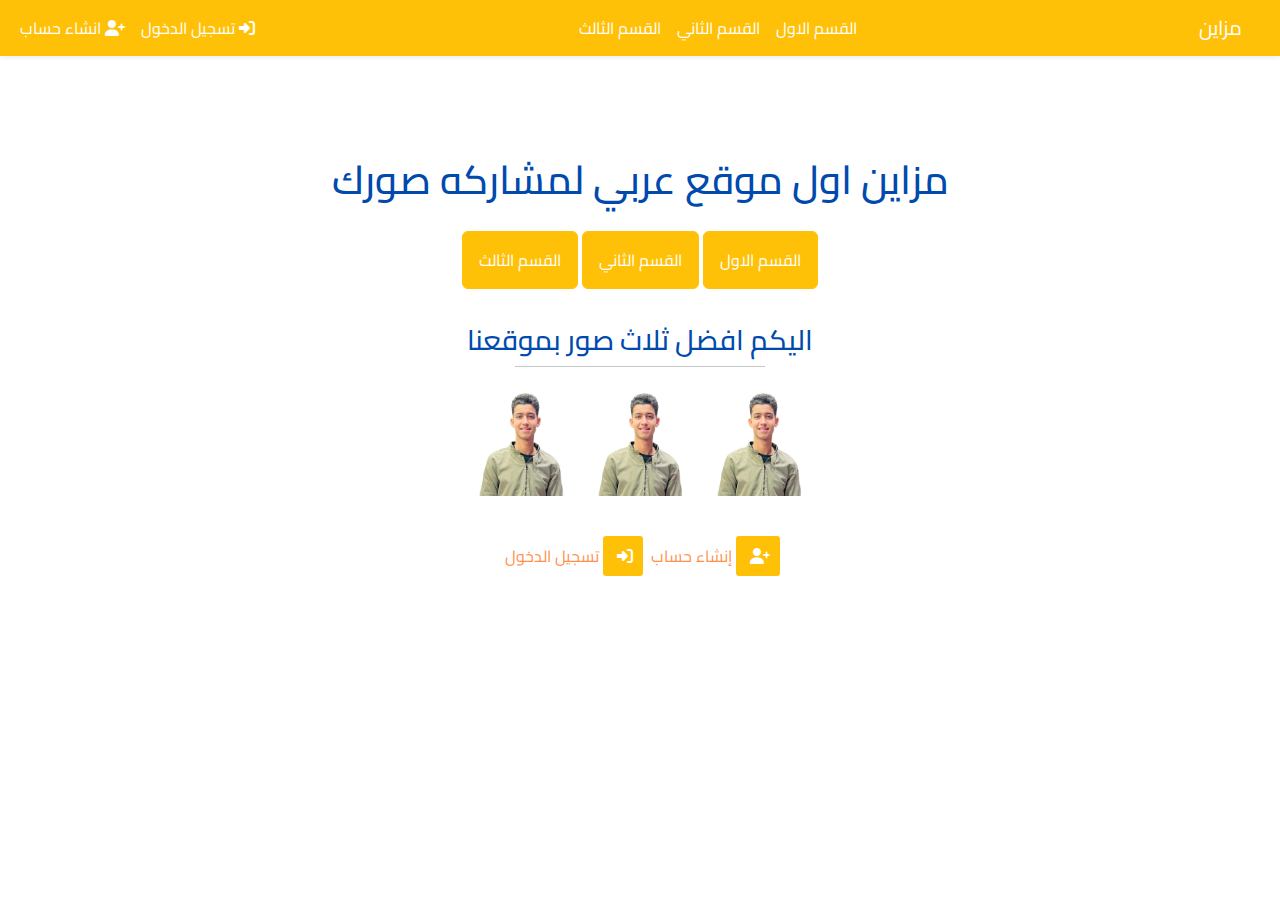
<file: index.html>
<!DOCTYPE html>
<html dir="rtl">

<head>
    <meta charset="UTF-8">
    <link rel="stylesheet" href="https://cdnjs.cloudflare.com/ajax/libs/font-awesome/6.4.2/css/all.min.css" integrity="sha512-z3gLpd7yknf1YoNbCzqRKc4qyor8gaKU1qmn+CShxbuBusANI9QpRohGBreCFkKxLhei6S9CQXFEbbKuqLg0DA==" crossorigin="anonymous" referrerpolicy="no-referrer" />
    <link rel="preconnect" href="https://fonts.googleapis.com">
<link rel="preconnect" href="https://fonts.gstatic.com" crossorigin>
<link rel="stylesheet" href="https://fonts.google.com/noto/specimen/Noto+Naskh+Arabic?subset=arabic&noto.script=Arab">
    <meta name="viewport" content="width=device-width, initial-scale=1.0">
    <title>Document</title>
    <link rel="stylesheet" href="css/bootstrap.rtl.css">
    <link rel="stylesheet" href="css/bootstrap.min.css">
    <link rel="stylesheet" href="css/all.min.css">




    <link rel="stylesheet" href="css/style.css">
    <style>
      .containerr {
        display: flex; /* تجعل العناصر الداخلية تعرض جنبًا إلى جنب */;
          text-align: center; /* توضع الصور في وسط الصفحة */

      }
      
      .containerr img {
        width: 33.12%; /* تحدد عرض الصورة بنسبة مئوية من عرض الحاوية */
        height: auto; /* تحافظ على تناسب الارتفاع */
        text-align: center;
        
      };
      </style>
</head>

<body class=""   >
  <nav class="navbar navbar-expand-md navbar-light bg-warning shadow-sm  text-center w-100 "  >
    <div class="container-fluid">
      <a class="navbar-brand  ms-3 text-white " href="index.html">مزاين</a>
      <button class="navbar-toggler" type="button" data-bs-toggle="collapse" data-bs-target="#navbarText" aria-controls="navbarText" aria-expanded="false" aria-label="Toggle navigation">
        <span class="navbar-toggler-icon"></span>
      </button>
      <div class="collapse navbar-collapse" id="navbarText">
        <ul class="navbar-nav m-auto mb text-center mb-lg-0">
          <li class="nav-item ">
            <a class="nav-link text-white text-center  text-center m-auto -toggle" href="indexx.html" id="" role=""  data-bs-toggle="" aria-expanded="">
                القسم الاول
              </a>                  </li>
          <li class="nav-item text-center ">
            <a class="nav-link text-white" href="indexx.html" id="" role="" data-bs-toggle="" aria-expanded="">
                القسم الثاني
              </a>                  </li>
          <li class="nav-item text-center ">
            <a class="nav-link text-white  " href="indexx.html" id="" role="" data-bs-toggle="" aria-expanded="">
                القسم الثالث
              </a>                  </li>
        
        </ul>

        <ul  class="me- navbar-nav  "  >
          <li class="nav-item">
            <a class="nav-link text-white " href="login.html"  role="" data-bs-toggle="" aria-expanded="">
                  <i class="fas fa-sign-in-alt   m-auto text-"></i>  تسجيل الدخول
              
              </a>                  </li>
          <li class="nav-item">
            <a class="nav-link text-white -toggle" href="registair.html"  role="" data-bs-toggle="" aria-expanded="">
                <i class="fas fa-user-plus btn-lg  m-auto text-center"></i>
                 انشاء حساب
              </a>                  </li>
        </ul>

        <span class="navbar-text">
        </span>
      </div>
    </div>
  </nav>



  <div class="container"  style="margin-top: 100px;"  >


  <h1 class="text-  text-center" style="color: #004aad;" > مزاين اول موقع عربي لمشاركه صورك</h1>
 


  <div class="row text-center">
      <div class="col-md-6 text-center m-auto">
          <a class="btn btn-warning p-3 text-white text-decoration-none" href="indexx.html">القسم الاول </a>
          <a class="btn btn-warning  p-3 text-white text-decoration-none" href="indexx.html">القسم الثاني</a>
          <a class="btn btn-warning  p-3 text-white text-decoration-none" href="indexx.html">القسم الثالث </a>

      </div>
     
      <br>
      <br>
      <br>
      <br>
      <div class="mt-3  m-auto ">
        <h3  class="" style="color: #004aad;" >اليكم افضل ثلاث صور بموقعنا </h3>
        <hr class="text-center m-auto p " >
      </div>
        <div class="containerr col-md-4 text-cnter m-auto ">
          <img src="IMG_2068.JPG" class="text-cener m-auto  "  width="" alt="">
          <img src="IMG_2068.JPG" class="text-cener m-auto  "  width="" alt="">
          <img src="IMG_2068.JPG" class="text-cener m-auto  "  width="" alt="">
         
          <br>
          <br>
          <br>
          <br>
          
      </div>
        
      <div class="button-container  mt-5 ">
        <a class="button bg-warning text-decoration-none btn-lg " href="registair.html" >   <i class="fas fa-user-plus btn-lg  m-auto text-center"></i>
        </a>
        <span class="icon-label m-1">إنشاء حساب</span>

        <a class="button bg-warning text-decoration-none  btn-lg" href="login.html" >            <i class="fas fa-sign-in-alt   m-auto text-"></i>
        </a>
        
        <span class="icon-label m-1">تسجيل الدخول</span>

      </div>


  

</div>
</body>
<script src="js/js.js"></script>

</html>
</file>
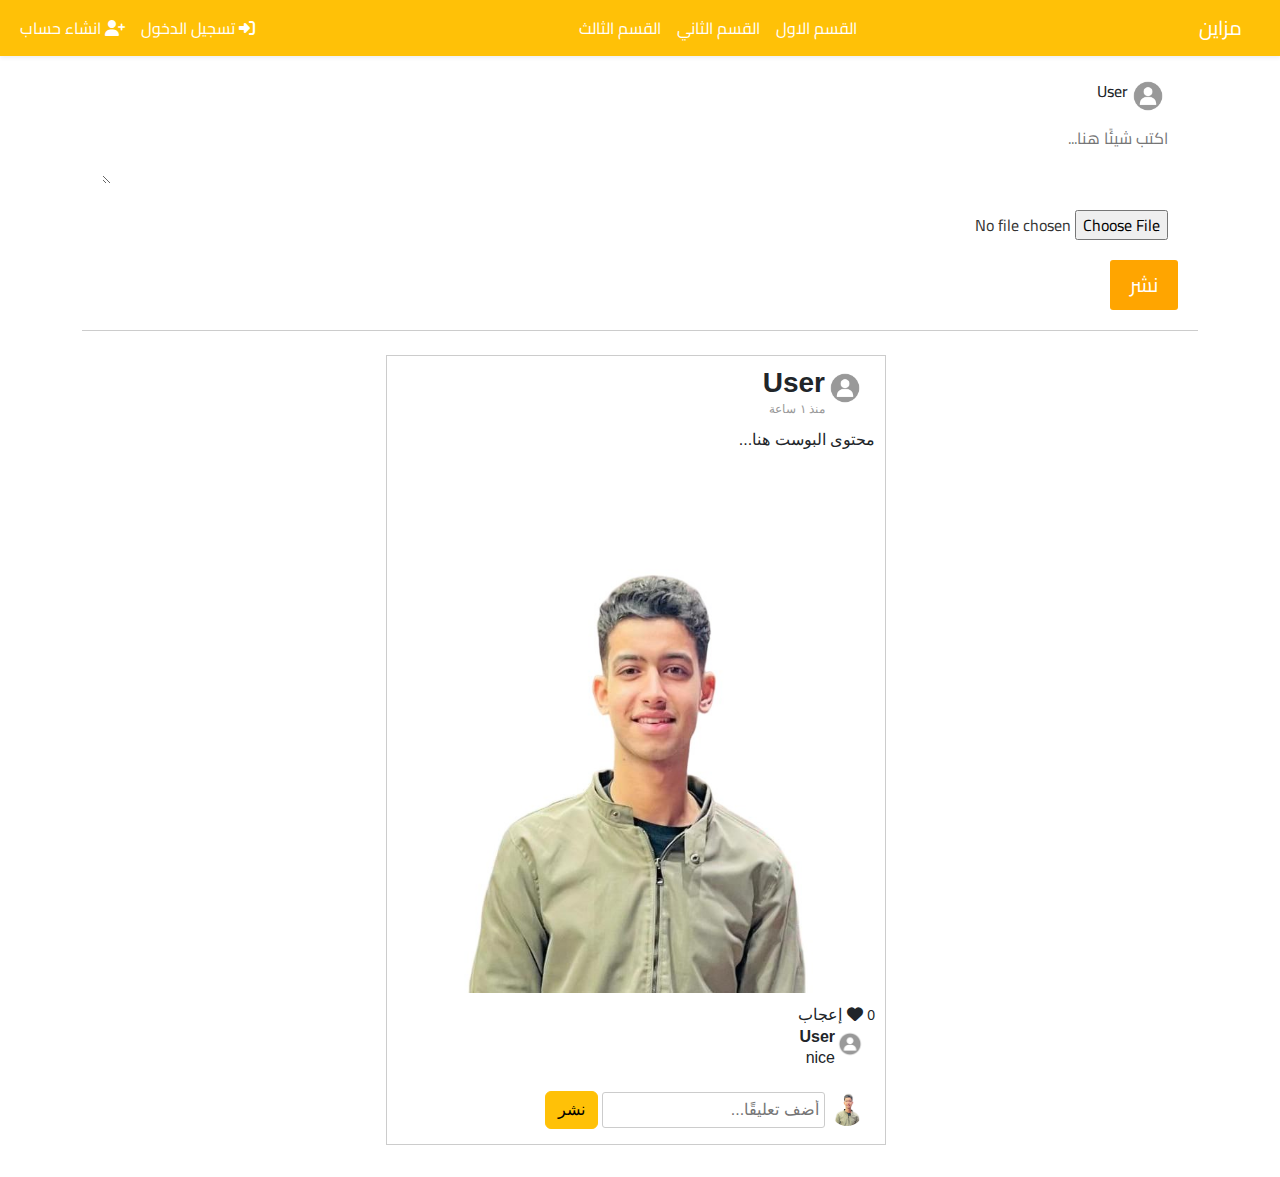
<file: indexx.html>
<!DOCTYPE html>
<html dir="rtl">
<head>
  <meta charset="UTF-8">
  <meta name="viewport" content="width=device-width, initial-scale=1.0">
  <title>Document</title>
  <link rel="stylesheet" href="css/bootstrap.rtl.css">
  <link rel="stylesheet" href="css/bootstrap.min.css">
  <link rel="stylesheet" href="css/style.css">
  <link rel="stylesheet" href="css/all.min.css">
</head>

<body class="bg-white  ">
        <nav class="navbar navbar-expand-md navbar-light bg-warning shadow-sm  text-center">
            <div class="container-fluid">
              <a class="navbar-brand  ms-3 text-white " href="index.html">مزاين</a>
              <button class="navbar-toggler   " type="button" data-bs-toggle="collapse" data-bs-target="#navbarText" aria-controls="navbarText" aria-expanded="false" aria-label="Toggle navigation">
                <span class="navbar-toggler-icon"></span>
              </button>
              <div class="collapse navbar-collapse" id="navbarText">
                <ul class="navbar-nav me-auto mb-2 mb-lg-0">
                  <li class="nav-item">
                    <a class="nav-link text-white -toggle" href="indexx.html" id="" role=""  data-bs-toggle="" aria-expanded="">
                        القسم الاول
                      </a>                  </li>
                  <li class="nav-item">
                    <a class="nav-link text-white -toggle" href="indexx.html" id="" role="" data-bs-toggle="" aria-expanded="">
                        القسم الثاني
                      </a>                  </li>
                  <li class="nav-item">
                    <a class="nav-link text-white -toggle" href="indexx.html" id="" role="" data-bs-toggle="" aria-expanded="">
                        القسم الثالث
                      </a>                  </li>
            
                </ul>

                <ul  class=" navbar-nav  "  >
                  <li class="nav-item">
                    <a class="nav-link text-white " href="login.html"  role="" data-bs-toggle="" aria-expanded="">
                          <i class="fas fa-sign-in-alt   m-auto text-"></i>  تسجيل الدخول
                      
                      </a>                  </li>
                  <li class="nav-item">
                    <a class="nav-link text-white -toggle" href="registair.html"  role="" data-bs-toggle="" aria-expanded="">
                        <i class="fas fa-user-plus btn-lg  m-auto text-center"></i>
                         انشاء حساب
                      </a>                  </li>
                </ul>
                <span class="navbar-text">
                </span>
              </div>
            </div>
          </nav>
       
                  
                   

                           

            

                <!-- Right Side Of Navbar -->
              
            </div>
        </div>
    </nav>
    
        <div class="container">
          <form class="post-form"  action="{{ route('comment.store') }}"  method="POST"  enctype="multipart/form-data" >
              <div class="user-info">
                  <img src="تنزيل.png"    alt="صورة المستخدم">
                  <h6 type="text" placeholder="اسم المستخدم">  User </h6>
              </div>
              <textarea placeholder="اكتب شيئًا هنا..."  name="textarea"   ></textarea>
              <input type="file" name="image" accept="image/*">
              <input type="submit" class="btn btn-lg btn-warning  text-white " value="نشر">
          </form>
      </div>
     
      <div class="container">
      <div class="row m-1 ">
          <div class="col-md-12 m-1">
            <div class="post  mt-3">
              <div class="header">
                <img class="profile-picture" class="" src="تنزيل.png" alt="Profile Picture">
                <div class="post-info">
                  <h3 class="username">User </h3>
                  <p class="post-time">منذ ١ ساعة   </p>
                </div>
              </div>
              <p class="post-content"></p>
              <p>محتوى البوست هنا...</p>
              <img class="post-image" src="IMG_2068.JPG" alt="Post Image">
              <small  id="h2" class="d-inline" >0</small>
               <i class="fa-sharp fa-solid fa-heart" id="icon" onclick="like()"  ></i>
                إعجاب
             
                <div class="comments">         
                    <div class="comment">
                        <img class="comment-profile-picture   " src="تنزيل.png" alt="Comment Profile Picture">
                        <div class="comment-info">
                        <h6 class="username">  User  </h4>
                        <p class="comment-text"  >  nice </p>
                      </div>
                    </div>
                  </div>
  
            
              <div class="add-comment">                 
                    <div class="d-flex add-comment  ">
                      <img class="profile-picture" class="mb-3"  src="IMG_2068.JPG" alt="Profile Picture">
                      <input type="text"  class="m-1  " name="title" placeholder="أضف تعليقًا...">
                      <input type="submit" class="btn btn- btn-warning" value="نشر">
                    </div>
              </div>
            </div>
  
          </div>
          <br>
     
  
      </div>
       
        </div>
  </div>
  </div>

  <script src="js/js.js"></script>
</body>
</html>
<style>

      


    #icon.active{
      color:red;
    }
  </style>
    <script>
      let h2element=document.getElementById('h2');
      let icon=document.getElementById('icon');
      let count=0;

      function like() {
        if (icon.classList.toggle("active")) {
          count=1
        }else{
          count=0
        }
          
        h2element.innerText=count;
      }

    </script>

<style>

@import url('https://fonts.googleapis.com/css2?family=Cairo&display=swap');



    body {
      font-family: 'cairo';
        background-color: #f5f5f5;
        margin: 0;
        padding: 0;
    }
    
    .containerr {
        width: 500px;
        margin: 20px auto;
        /* background-color: rgba(255, 255, 255, 0.9); */
        /* box-shadow: 0 2px 4px rgba(0, 0, 0, 0.1); */
        border-radius: 5px;
        overflow: hidden;
    }
    
    .post-form {
        padding: 20px;
        border-bottom: 1px solid #ccc;
    }
    
    .post-form .user-info {
        display: flex;
        align-items: center;
    }
    
    .post-form .user-info img {
        width: 40px;
        height: 40px;
        border-radius: 50%;
        margin-right: 10px;
    }
    
    .post-form textarea,
    .post-form input[type="file"],
    .post-form input[type="text"] {
        width: 100%;
        border: none;
        background-color: rgba(255, 255, 255, 0.5);
        color: #333;
        font-size: 16px;
        padding: 10px;
        margin-bottom: 10px;
        box-sizing: border-box;
    }
    
    .post-form input[type="submit"] {
        background-color: orange;
        color: white;
        border: none;
        padding: 10px 20px;
        border-radius: 3px;
        cursor: pointer;
    }
    
    .post-form input[type="submit"]:hover {
        background-color: orange;
    }
  </style>
</file>
<file: css/style.css>
@import url('https://fonts.googleapis.com/css2?family=Cairo&display=swap');

body{
  font-family: 'Cairo';
}


.post {
    background-color: #fff;
    border: 1px solid #ddd;
    padding: 10px;
    margin-bottom: 10px;
  }
  
  .post-header {
    display: flex;
    align-items: center;
  }
  
  .post-header img {
    width: 40px;
    height: 40px;
    border-radius: 50%;
    margin-right: 10px;
  }
  
  .post-info {
    flex-grow: 1;
  }
  
  .post-author {
    margin: 0;
    font-size: 16px;
    font-weight: bold;
  }
  
  .post-time {
    margin: 0;
    font-size: 12px;
    color: #888;
  }
  
  .post-content {
    margin-top: 10px;
  }
  
  .post-actions {
    margin-top: 10px;
  }
  
  .like-button, .comment-button, .share-button {
    background-color: #ff914d;
    color: #fff;
    border: none;
    border-radius: 4px;
    padding: 5px 10px;
    font-size: 14px;
    cursor: pointer;
    margin-right: 5px;
  }
  
  .like-button:hover, .comment-button:hover, .share-button:hover {
    background-color: #45a049;
  }
  
  .post {
    border: 1px solid #ccc;
    padding: 10px;
    max-width: 500px;
    margin: 0 auto;
    font-family: Arial, sans-serif;
  }
  
  .header {
    display: flex;
    align-items: center;
    margin-bottom: 10px;
  }
  
  .profile-picture {
    width: 40px;
    height: 40px;
    border-radius: 50%;
    margin-right: 10px;
    margin-bottom: 8px;
  }
  
  .post-info {
    display: flex;
    flex-direction: column;
  }
  
  .username {
    margin: 0;
    font-weight: bold;
  }
  
  .post-time {
    margin: 0;
    color: #999;
  }
  
  .post-content {
    margin-bottom: 10px;
  }
  
  .post-image {
    width: 100%;
    margin-bottom: 10px;
  }
  
  .likes {
    margin-bottom: 10px;
    font-weight: bold;
  }
  
  .comment {
    display: flex;
    align-items: center;
    margin-bottom: 5px;
  }
  
  .comment-profile-picture {
    width: 30px;
    height: 30px;
    border-radius: 50%;
    margin-right: 10px;
    margin-bottom: 8px;
  
  }
  
  .comment-info {
    display: flex;
    flex-direction: column;
  }
  
  .comment-text {
    margin: 0;
  }
  
  .add-comment {
    display: flex;
    align-items: center;
    margin-top: 8px;
  }
  
  input[type="text"] {
    width: 80%;
    padding: 5px;
    border: 1px solid #ccc;
    border-radius: 3px;
  }
  
  a {
    padding: 5px 10px;
    /* background-color: #4CAF50; */
    color: white;
    border: none;
    cursor: pointer;
    border-radius: 3px;
  }
  .logo {
    width: 200px;
    height: 50px;
    margin: 10px;
  }
  hr{
    border: solid black px;
    width: 250px;
    margin: 10px  auto;
  }
  .icon-container {
    display: flex;
    align-items: center;
    justify-content: center;
    flex-direction: column;
    margin-bottom: 20px;
  }
  
  .icon {
    background-color: #f2f2f2;
    border-radius: 50%;
    width: 80px;
    height: 80px;
    display: flex;
    align-items: center;
    justify-content: center;
    margin-bottom: 10px;
  }
  
  .icon i {
    font-size: 40px;
    color: #ff914d;
  }
  
  .icon-label {
    font-size: 16px;
    color: #ff914d;
  }
  
  
  .post-actions {
    margin-top: 10px;
  }
  
  .like-button, .comment-button, .share-button {
    background-color: #4CAF50;
    color: #fff;
    border: none;
    border-radius: 4px;
    padding: 5px 10px;
    font-size: 14px;
    cursor: pointer;
    margin-right: 5px;
  }
  
  .like-button:hover, .comment-button:hover, .share-button:hover {
    background-color: #45a049;
</file>
